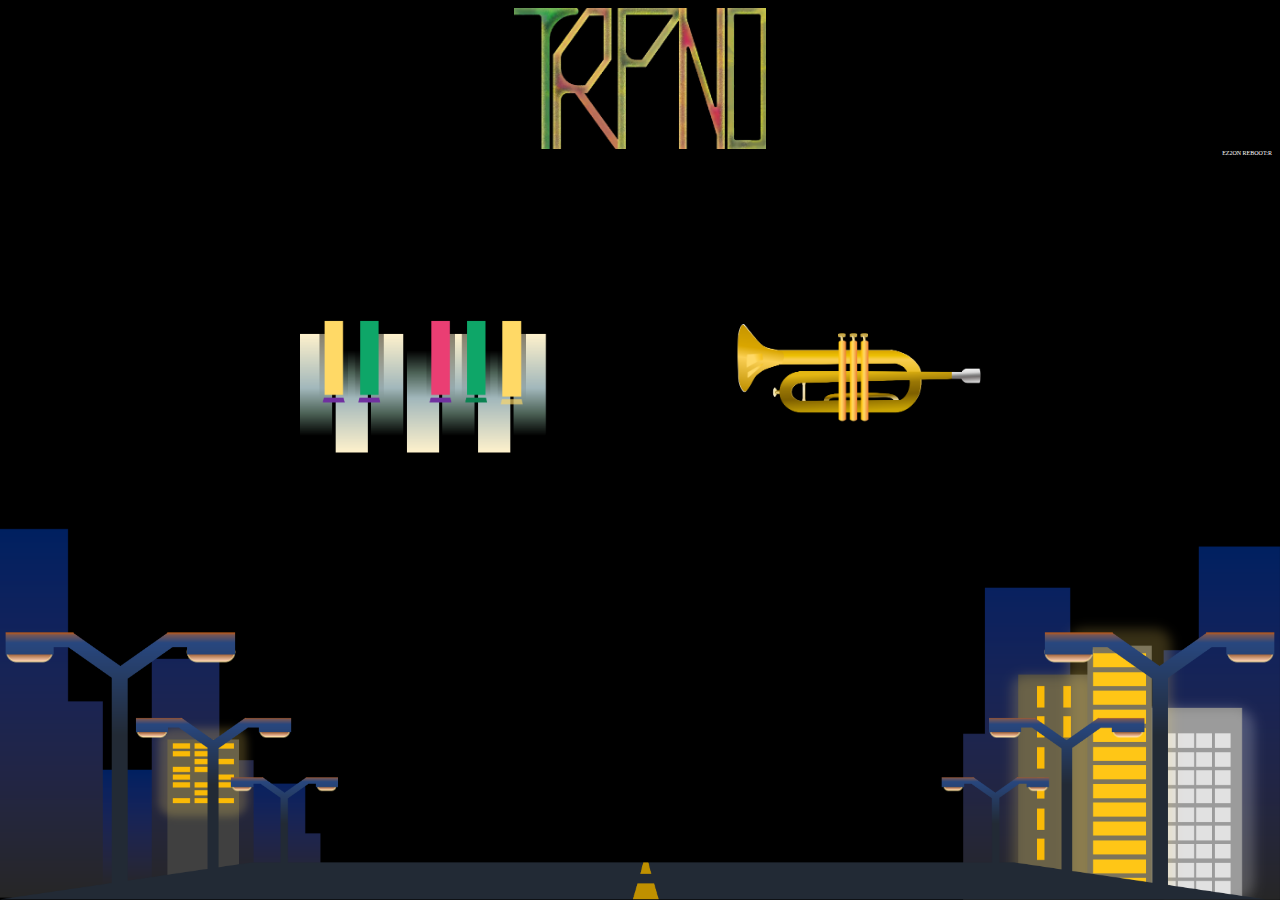
<file: index.html>
<!DOCTYPE html>
<html lang="ko">
<head>
    <meta charset="UTF-8">
    <meta http-equiv="X-UA-Compatible" content="IE=edge">
    <meta name="viewport" content="width=device-width, initial-scale=1.0">
    <title>TRPNO</title>
    <link rel="stylesheet" href="./styles.css">
    <style></style>
</head>
<body>
    <img class="trpno" src="./src/main/trpno.png">
    <p style="right:90%;font-size:3%;color:white;text-align:right;">EZ2ON REBOOT:R</p>

    <noscript>페이지를 정상적으로 이용하려면 자바스크립트가 작동해야 합니다.</noscript>

    <a href="./html/piano.html"><img class='icon'src="./src/piano/piano.png" style="left:23%; top:35%;"></a>
    <a href="./html/trumpet.html"><img class='icon'src='./src/trumpet/trumpet.png' style="left:57%; top:35%;"></a>
    
    <iframe width="40%" height="315" src="https://www.youtube.com/embed/ty2jyqa-k1o" title="YouTube video player" frameborder="0" allow="accelerometer; autoplay; clipboard-write; encrypted-media; gyroscope; picture-in-picture; web-share" allowfullscreen
    style="position:fixed;bottom:5%;left:30%;z-index:14;"></iframe>

    <img class="bg"  src="./src/main/bg.png" style="width:100%">
</body>
</html>
</file>
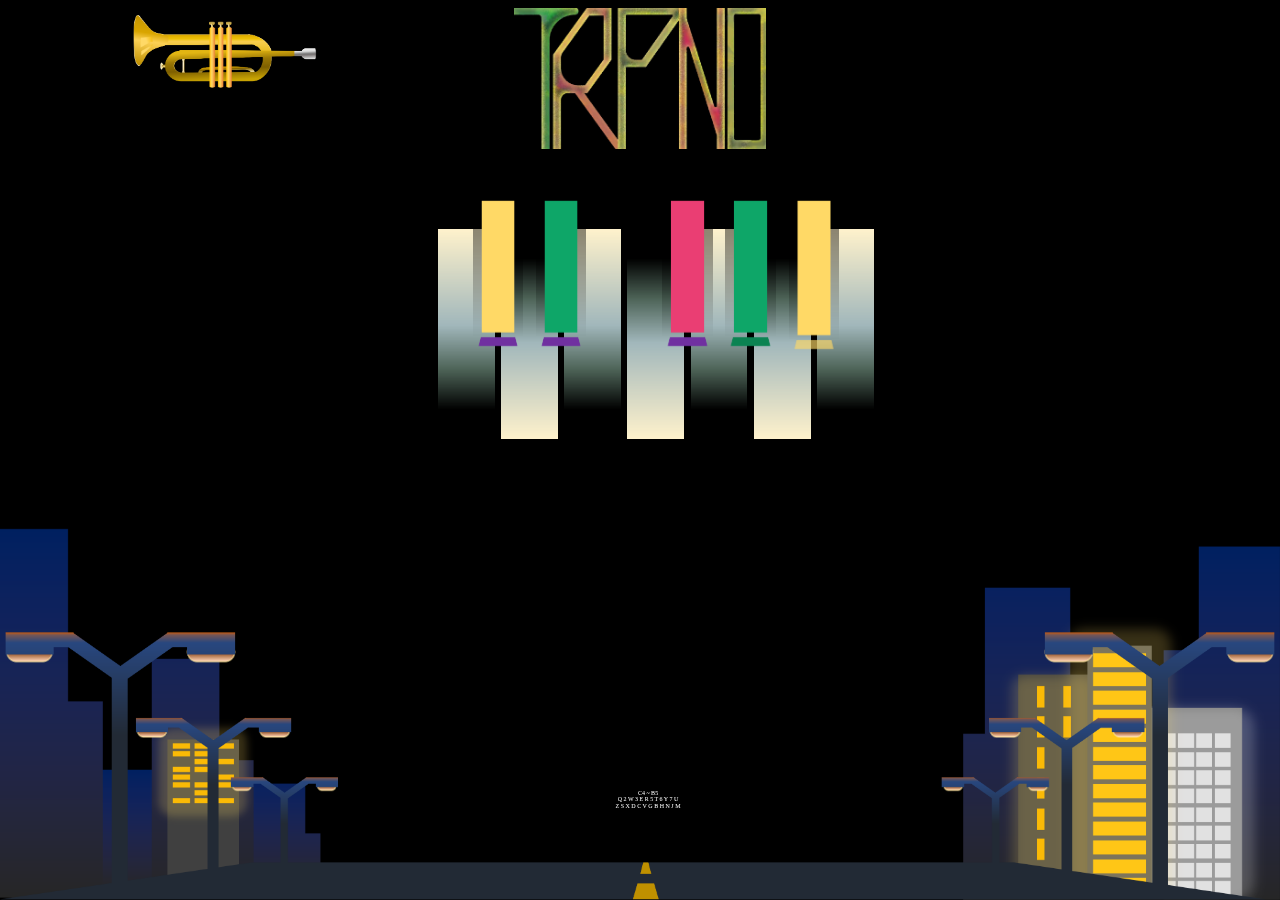
<file: html/piano.html>
<!DOCTYPE html>
<html lang="en">
<head>
    <meta charset="UTF-8">
    <meta http-equiv="X-UA-Compatible" content="IE=edge">
    <meta name="viewport" content="width=device-width, initial-scale=1.0">
    <title>Piano</title>
    <link rel="stylesheet" href="../styles.css">
</head>

<body>
    <a href="./trumpet.html"><img src="../src/trumpet/trumpet.png" style="width:15%;left:10%;position:absolute;"></a>
    <img class="trpno" src="../src/main/trpno.png">
    <div class="inst"> <!-- 건반 -->
        <img src="../src/piano/whitekey1.png" id="P_do" class="whiteKey" style="left:34%;">
        <img src="../src/piano/blackkey1.png" id="P_dos" class="blackKey" style="left:36.75%;">
        <img src="../src/piano/whitekey2.png" id="P_re" class="whiteKey" style="left:39%;">
        <img src="../src/piano/blackkey2.png" id="P_res" class="blackKey" style="left:41.75%;">
        <img src="../src/piano/whitekey1.png" id="P_mi" class="whiteKey" style="left:44%;">
        <img src="../src/piano/whitekey2.png" id="P_fa" class="whiteKey" style="left:49%;">
        <img src="../src/piano/blackkey3.png" id="P_fas" class="blackKey" style="left:51.75%;">
        <img src="../src/piano/whitekey1.png" id="P_sol" class="whiteKey" style="left:54%;">
        <img src="../src/piano/blackkey4.png" id="P_sols" class="blackKey" style="left:56.75%;">
        <img src="../src/piano/whitekey2.png" id="P_ra" class="whiteKey" style="left:59%;">
        <img src="../src/piano/blackkey5.png" id="P_ras" class="blackKey" style="left:61.75%;">
        <img src="../src/piano/whitekey1.png" id="P_si" class="whiteKey" style="left:64%;">
    </div>
    
    <div class="tuto">
        <p>C4 ~ B5</p>
        <p>Q 2 W 3 E R 5 T 6 Y 7 U</p>
        <P>Z S X D C V G B H N J M</P>
    </div>
    <img class="bg" src="../src/main/bg.png" style="width:100%">
    
    <script>
        
        function pianoPlay(s, k) {
            s.currentTime = 0;
            s.play();
            k.classList.remove("moveKey");
            k.offsetWidth = k.offsetWidth;
            k.classList.add("moveKey");
        }

        //오디오 배열
        const P_sound = [ new Audio('../src/piano/C4.mp3'), new Audio('../src/piano/Db4.mp3'), new Audio('../src/piano/D4.mp3'), new Audio('../src/piano/Eb4.mp3'), new Audio('../src/piano/E4.mp3'), new Audio('../src/piano/F4.mp3'), new Audio('../src/piano/Gb4.mp3'), new Audio('../src/piano/G4.mp3'), new Audio('../src/piano/Ab4.mp3'), new Audio('../src/piano/A4.mp3'), new Audio('../src/piano/Bb4.mp3'), new Audio('../src/piano/B4.mp3'), new Audio('../src/piano/C5.mp3'), new Audio('../src/piano/Db5.mp3'), new Audio('../src/piano/D5.mp3'), new Audio('../src/piano/Eb5.mp3'), new Audio('../src/piano/E5.mp3'), new Audio('../src/piano/F5.mp3'), new Audio('../src/piano/Gb5.mp3'), new Audio('../src/piano/G5.mp3'), new Audio('../src/piano/Ab5.mp3'), new Audio('../src/piano/A5.mp3'), new Audio('../src/piano/Bb5.mp3'), new Audio('../src/piano/B5.mp3')];
        
        //건반 이미지 배열
        const P_key = [ document.getElementById("P_do"),document.getElementById("P_dos"),document.getElementById("P_re"),document.getElementById("P_res"),document.getElementById("P_mi"),document.getElementById("P_fa"),document.getElementById("P_fas"),document.getElementById("P_sol"),document.getElementById("P_sols"),document.getElementById("P_ra"),document.getElementById("P_ras"),document.getElementById("P_si")];
        
        
        //키 입력
        document.addEventListener('keydown', function(e) {
            if (e.keyCode == 90) {  pianoPlay(P_sound[0],P_key[0]);  }
            else if (e.keyCode == 83) {  pianoPlay(P_sound[1],P_key[1]);}
            else if (e.keyCode == 88) {  pianoPlay(P_sound[2],P_key[2]);  }
            else if (e.keyCode == 68) {  pianoPlay(P_sound[3],P_key[3]);  }
            else if (e.keyCode == 67) {  pianoPlay(P_sound[4],P_key[4]);  }
            else if (e.keyCode == 86) {  pianoPlay(P_sound[5],P_key[5]);  }
            else if (e.keyCode == 71) {  pianoPlay(P_sound[6],P_key[6]);  }
            else if (e.keyCode == 66) {  pianoPlay(P_sound[7],P_key[7]);  }
            else if (e.keyCode == 72) {  pianoPlay(P_sound[8],P_key[8]);  }
            else if (e.keyCode == 78) {  pianoPlay(P_sound[9],P_key[9]);  }
            else if (e.keyCode == 74) {  pianoPlay(P_sound[10],P_key[10]);  }
            else if (e.keyCode == 77) {  pianoPlay(P_sound[11],P_key[11]);  }
            else if (e.keyCode == 81) {  pianoPlay(P_sound[12],P_key[0]);  }
            else if (e.keyCode == 50) {  pianoPlay(P_sound[13],P_key[1]);  }
            else if (e.keyCode == 87) {  pianoPlay(P_sound[14],P_key[2]);  }
            else if (e.keyCode == 51) {  pianoPlay(P_sound[15],P_key[3]);  }
            else if (e.keyCode == 69) {  pianoPlay(P_sound[16],P_key[4]);  }
            else if (e.keyCode == 82) {  pianoPlay(P_sound[17],P_key[5]);  }
            else if (e.keyCode == 53) {  pianoPlay(P_sound[18],P_key[6]);  }
            else if (e.keyCode == 84) {  pianoPlay(P_sound[19],P_key[7]);  }
            else if (e.keyCode == 54) {  pianoPlay(P_sound[20],P_key[8]);  }
            else if (e.keyCode == 89) {  pianoPlay(P_sound[21],P_key[9]);  }
            else if (e.keyCode == 55) {  pianoPlay(P_sound[22],P_key[10]);  }
            else if (e.keyCode == 85) {  pianoPlay(P_sound[23],P_key[11]);  }
        });

    </script>
    
</body>
</html>
</file>
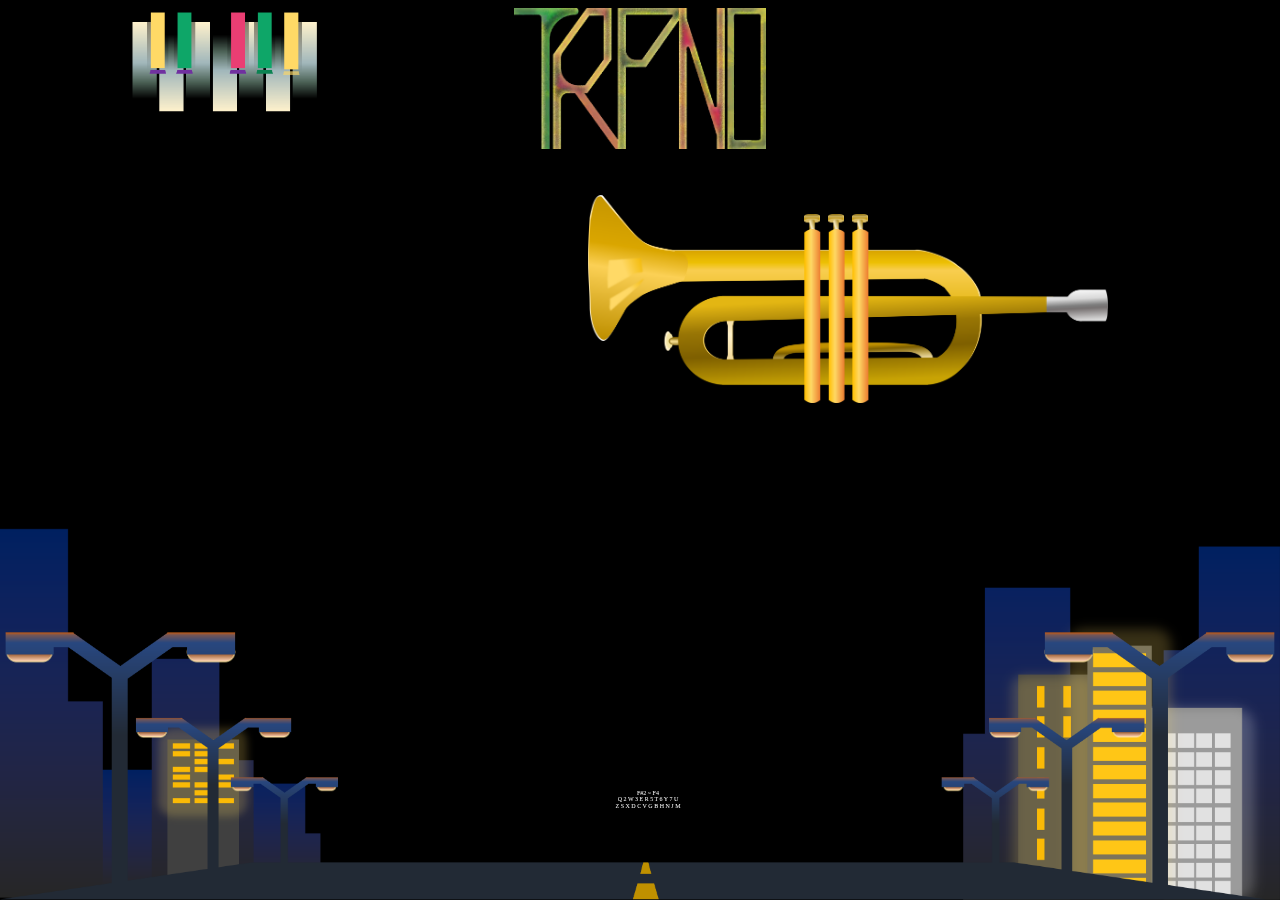
<file: html/trumpet.html>
<!DOCTYPE html>
<html lang="en">
<head>
    <meta charset="UTF-8">
    <meta http-equiv="X-UA-Compatible" content="IE=edge">
    <meta name="viewport" content="width=device-width, initial-scale=1.0">
    <title>Trumpet</title>
    <link rel="stylesheet" href="../styles.css">
</head>
<body>
    <a href="./piano.html"><img src="../src/piano/piano.png" style="width:15%;left:10%;position:absolute;"></a>
    <img class="trpno" src="../src/main/trpno.png">

    <div class="tr">
        <img id='v1' src="../src/trumpet/valve.png" style="width:16px;top:-15px;left:41%;position:absolute;">
        <img id='v2' src="../src/trumpet/valve.png" style="width:16px;top:-15px;left:42.19%;position:absolute;">
        <img id='v3' src="../src/trumpet/valve.png" style="width:16px;top:-15px;left:39.79%;position:absolute;">
        <img src="../src/trumpet/body.png" style="width:500px;left:30%;position:absolute;">
        <img id='head' src="../src/trumpet/head.png" style="width:100px;top:-34px;left:29%;position:absolute;">
    </div>

    <div class="tuto">
        <p>F#2 ~ F4</p>
        <p>Q 2 W 3 E R 5 T 6 Y 7 U</p>
        <P>Z S X D C V G B H N J M</P>
    </div>

    <img class="bg" src="../src/main/bg.png" style="width:100%">

    <script>

        function trumpetPlay(s, k) {
            s.currentTime = 0;
            s.play();
            image[0].classList.remove("moveHead");
            k.classList.remove("moveValve");
            k.offsetWidth = k.offsetWidth;
            image[0].classList.add("moveHead");
            k.classList.add("moveValve");
            
        }

        const image = [document.getElementById('head'),document.getElementById('v1'),document.getElementById('v2'),document.getElementById('v3')];

        const T_sound = [new Audio('../src/trumpet/Gb2.wav'),new Audio('../src/trumpet/G2.wav'),new Audio('../src/trumpet/Ab2.wav'),new Audio('../src/trumpet/A2.wav'),new Audio('../src/trumpet/Bb2.wav'),new Audio('../src/trumpet/B2.wav'),new Audio('../src/trumpet/C3.wav'),new Audio('../src/trumpet/Db3.wav'),new Audio('../src/trumpet/D3.wav'),new Audio('../src/trumpet/Eb3.wav'),new Audio('../src/trumpet/E3.wav'),new Audio('../src/trumpet/F3.wav'),new Audio('../src/trumpet/Gb3.wav'),new Audio('../src/trumpet/G3.wav'),new Audio('../src/trumpet/Ab3.wav'),new Audio('../src/trumpet/A3.wav'),new Audio('../src/trumpet/Bb3.wav'),new Audio('../src/trumpet/B3.wav'),new Audio('../src/trumpet/C4.wav'),new Audio('../src/trumpet/Db4.wav'),new Audio('../src/trumpet/D4.wav'),new Audio('../src/trumpet/Eb4.wav'),new Audio('../src/trumpet/E4.wav'),new Audio('../src/trumpet/F4.wav')];

        document.addEventListener('keydown', function(e) {
            if (e.keyCode == 90) {  trumpetPlay(T_sound[0],image[1]);  }
            else if (e.keyCode == 83) {  trumpetPlay(T_sound[1],image[2]);}
            else if (e.keyCode == 88) {  trumpetPlay(T_sound[2],image[3]);  }
            else if (e.keyCode == 68) {  trumpetPlay(T_sound[3],image[3]);  }
            else if (e.keyCode == 67) {  trumpetPlay(T_sound[4],image[2]);  }
            else if (e.keyCode == 86) {  trumpetPlay(T_sound[5],image[1]);  }
            else if (e.keyCode == 71) {  trumpetPlay(T_sound[6],image[1]);  }
            else if (e.keyCode == 66) {  trumpetPlay(T_sound[7],image[2]);  }
            else if (e.keyCode == 72) {  trumpetPlay(T_sound[8],image[3]);  }
            else if (e.keyCode == 78) {  trumpetPlay(T_sound[9],image[3]);  }
            else if (e.keyCode == 74) {  trumpetPlay(T_sound[10],image[2]);  }
            else if (e.keyCode == 77) {  trumpetPlay(T_sound[11],image[1]);  }
            else if (e.keyCode == 81) {  trumpetPlay(T_sound[12],image[1]);  }
            else if (e.keyCode == 50) {  trumpetPlay(T_sound[13],image[2]);  }
            else if (e.keyCode == 87) {  trumpetPlay(T_sound[14],image[3]);  }
            else if (e.keyCode == 51) {  trumpetPlay(T_sound[15],image[3]);  }
            else if (e.keyCode == 69) {  trumpetPlay(T_sound[16],image[2]);  }
            else if (e.keyCode == 82) {  trumpetPlay(T_sound[17],image[1]);  }
            else if (e.keyCode == 53) {  trumpetPlay(T_sound[18],image[1]);  }
            else if (e.keyCode == 84) {  trumpetPlay(T_sound[19],image[2]);  }
            else if (e.keyCode == 54) {  trumpetPlay(T_sound[20],image[3]);  }
            else if (e.keyCode == 89) {  trumpetPlay(T_sound[21],image[3]);  }
            else if (e.keyCode == 55) {  trumpetPlay(T_sound[22],image[2]);  }
            else if (e.keyCode == 85) {  trumpetPlay(T_sound[23],image[1]);  }
        });
    </script>







</body>
</html>
</file>
<file: styles.css>
body {
    background-color: black;
}

.trpno {
    width: 20%;
    margin: auto;
    display:block;
}
.icon {
    width: 20%;
    position:absolute;
    z-index:20;
}

.bg {
    position:fixed;
    width:100%;
    left:0;
    bottom:0;
    z-index:11;
}
div.inst {
    position:relative;
    top: 50px;
    height:auto;
    min-height:100%;
    width:100%;
    margin: auto;
    text-align:center;
}

div.tr {
    position:relative;
    top: 80px;
    width:2000px;
    margin: auto;
    text-align:center;
}

.tuto {
    position:fixed;
    width:100%;
    bottom:10%;
    z-index:20;
    text-align:center;
    color:white;
    font-size:5%;
}

audio {
    display:none;
}


.blackKey {
    position: absolute;
    top:0;
    width: 4%;
    z-index: 1;
}

.whiteKey {
    position: absolute;
    top:30px;
    width: 4.5%;
    z-index: 0;
}

@keyframes moveKey {
    20% {transform: translateY(50px);}
}

.moveKey {
    animation-duration:3s;
    animation-name: moveKey;
}

@keyframes moveHead {
    10% {transform: translateX(-50px);}
}

.moveHead {
    animation-duration:2s;
    animation-name: moveHead;
}

@keyframes moveValve {
    50% {transform: translateY(5px);}
}

.moveValve {
    animation-duration:2s;
    animation-name: moveValve;
}
</file>
